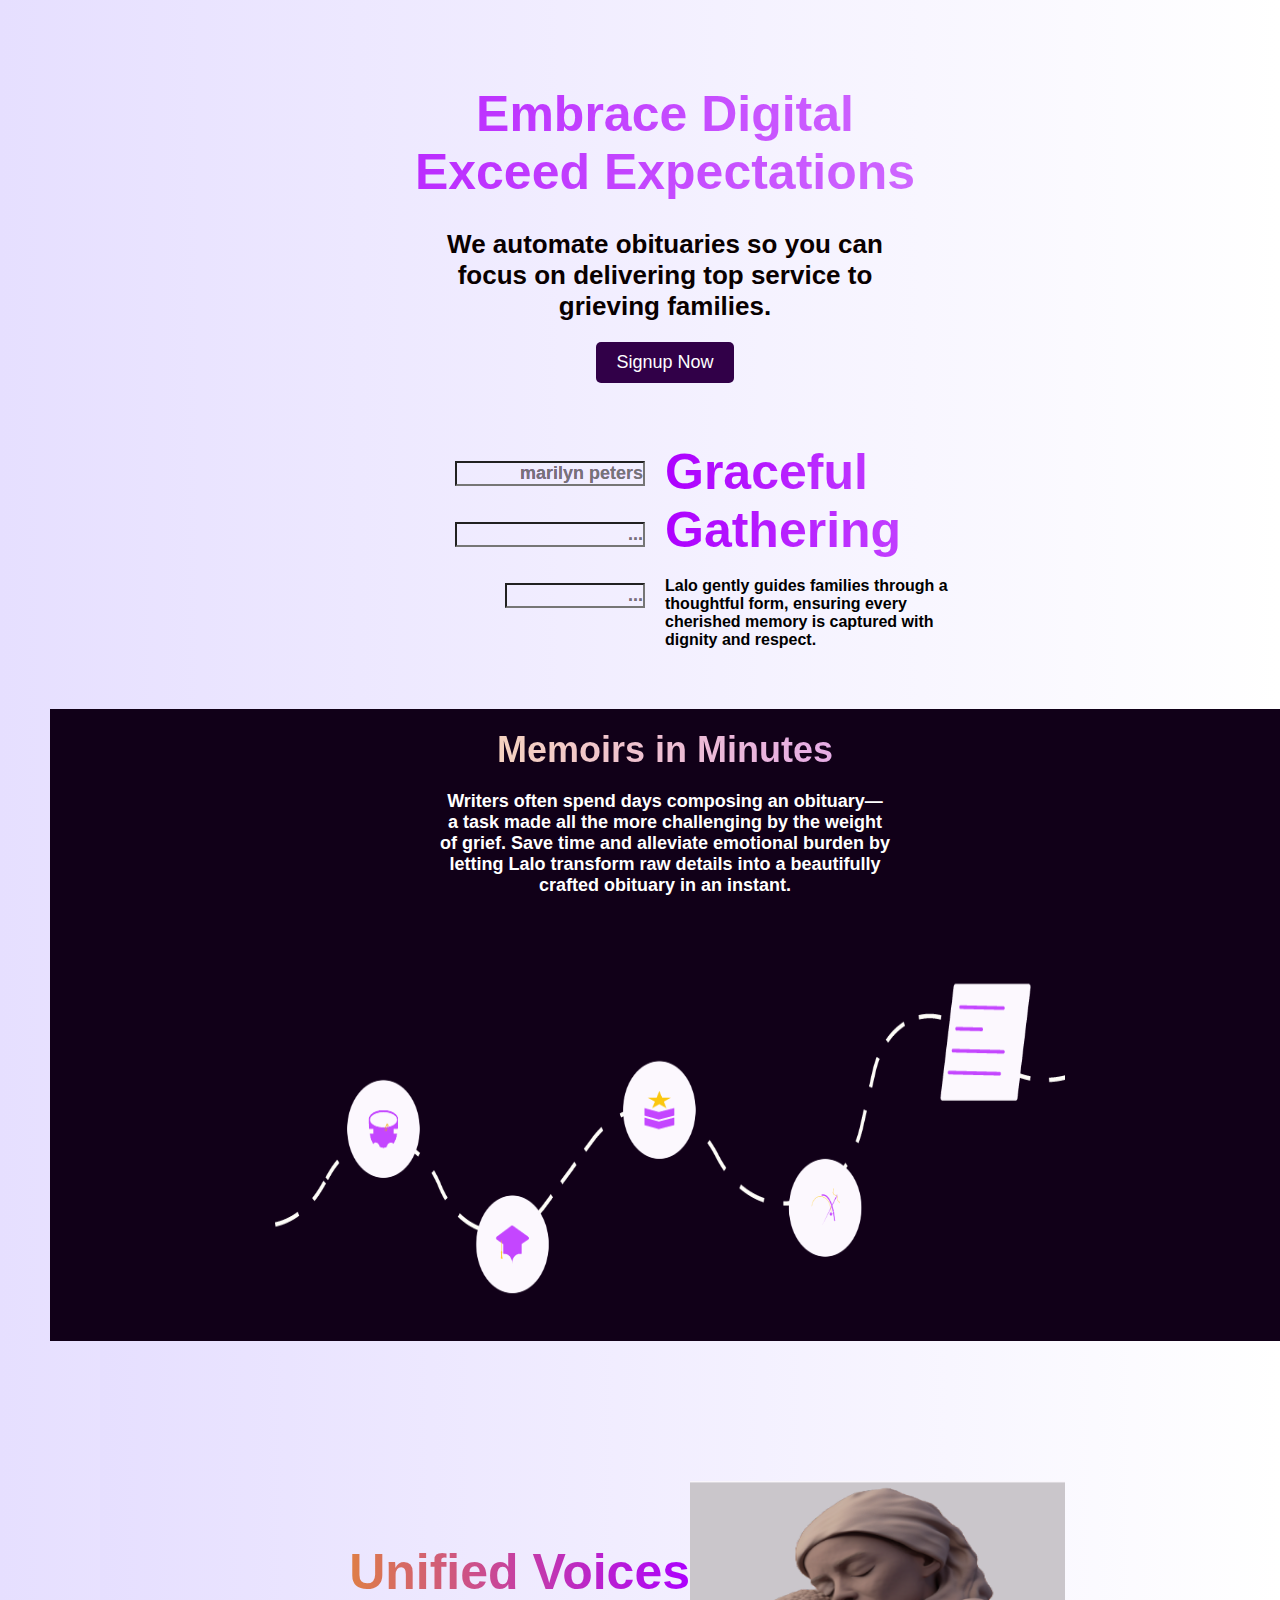
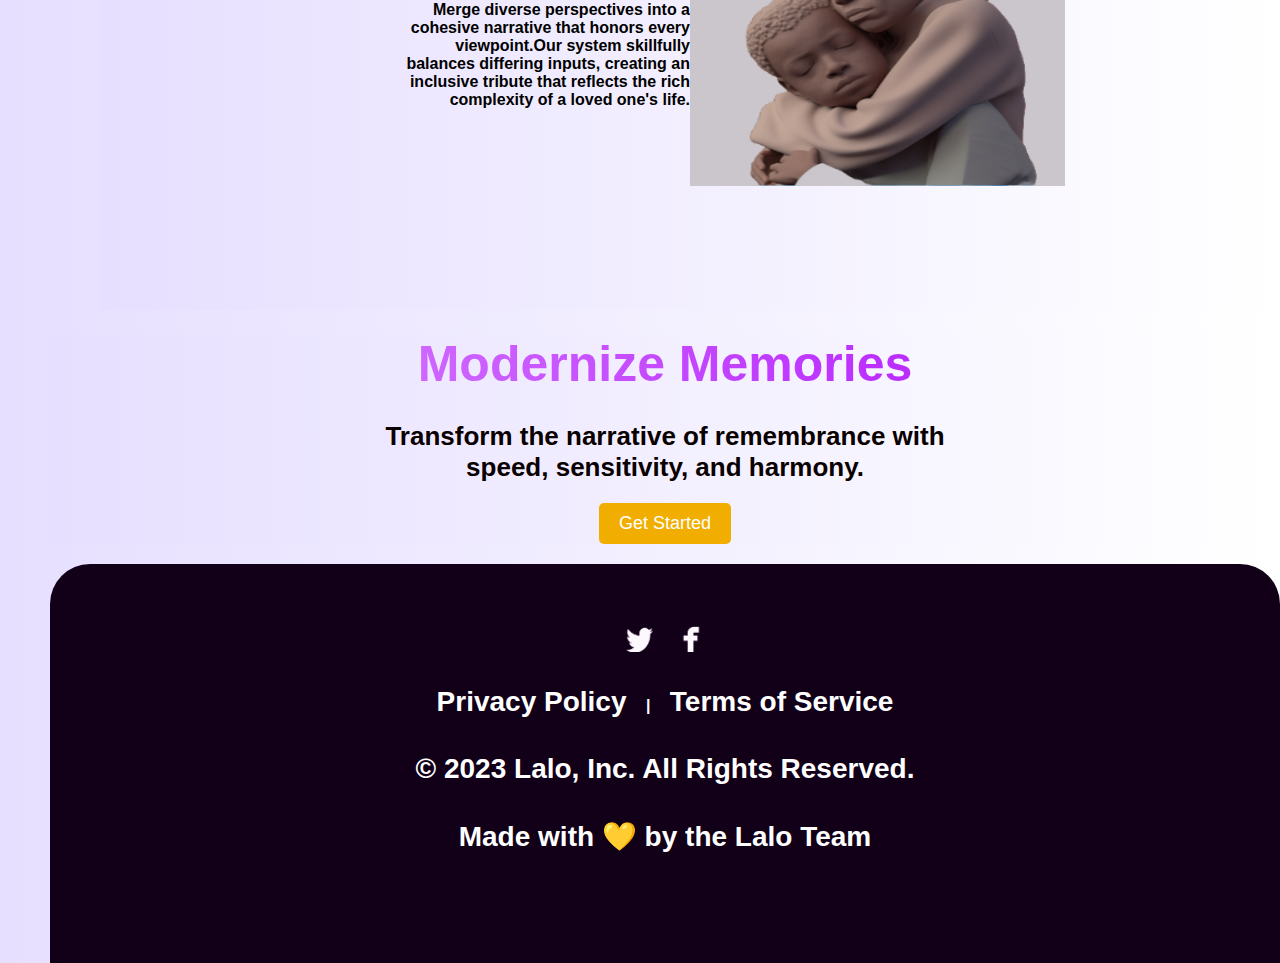
<file: figma_1/index.html>
<!DOCTYPE html>
<html lang="en">
<head>
    <meta charset="UTF-8">
    <meta name="viewport" content="width=device-width, initial-scale=1.0">
    <title>figma_1</title>
    <link rel="stylesheet" href="indexx_css.css"> 
</head>
<body>
    <!-- 1 page ..........................................................................................................1 page -->
    <div>
        <h1 class="linear-text-gradient_1">Embrace Digital
        </h1>
        <h1 class="linear-text-gradient_1">Exceed Expectations</h1>
        <br>
        
        <div id="space">
            <p id="p1"><b>We automate obituaries so you can</b></p>
            <p id="p2"><b>focus on delivering top service to</p>
            <p id="p3"><b>grieving families.</b></p>
        </div>
    
        <div class="button-container">
             <button class="button">Signup Now</button>
        </div>
    </div>
    <!-- 2 page ..........................................................................................................2 page -->
    <div>
        <div class="container_2">
            <div class="left_2">
    
                <div id="pix">
                    <p><br><input class="open_1" type="text" placeholder="marilyn peters"></p><br><br>
                    <p><input class="open_2" type="text" placeholder="..."></p><br><br>
                    <p><input class="open_3" type="text" placeholder="..."></p><br><br>
                </div>
                   
            </div>
            <div class="right_2">
                <h1 class="linear-text-gradient_2">
                    Graceful 
                    </h1>
                    <h1 class="linear-text-gradient_2">
                        Gathering
                    </h1>
                    <br>
                    <div class="ptage">
                        <p>Lalo gently guides families through a</p>
                    <p>thoughtful form, ensuring every</p>
                    <p>cherished memory is captured with</p>
                    <p>dignity and respect.</p>
                    </div>
            </div>
        </div>
    </div>
    <!-- 3 page ..........................................................................................................3 page -->
   <div class="background">
    <div class="container_3">
        <div class="title"><h1 class="linear-text-gradient_3">Memoirs in Minutes</h1></div>
        <div class="paragraph">
           <p>Writers often spend days composing an obituary—</p>
           <p> a task made all the more challenging by the weight </p>
           <p>of grief. Save time and alleviate emotional burden by </p>
           <p>letting Lalo transform raw details into a beautifully </p>
           <p>crafted obituary in an instant.</p> 
           <img src="photo-page-3.png"  width="800" height="400">
        </div>
    </div>
   </div>
   <!-- 4 page ..........................................................................................................4 page -->
   <div class="bg_4">
         <div class="container_4">
            <div class="left_4">
                <h1 class="linear-text-gradient_4">Unified Voices</h1>
                <div id="pix_4"><p>Merge diverse perspectives into a </p>
                    <p>cohesive narrative that honors every </p>
                    <p>viewpoint.Our system skillfully </p>
                    <p>balances differing inputs, creating an</p>  
                    <p>inclusive tribute that reflects the rich</p>
                    <p>complexity of a loved one's life.</p>
                </div>
                
            </div>
            <div class="right_4">
                <img src="image_left_4.png"  width="375" height=" 305">
            </div>
        </div>
   </div>
    <!-- 5 page ..........................................................................................................5 page -->
    <div class="bg_5">
        <h1 class="linear-text-gradient_5">Modernize Memories
        </h1>
        <br>
        <div id="space">
            <p id="p1"><b>Transform the narrative of remembrance with</b></p>
            <p id="p2"><b> speed, sensitivity, and harmony.</p>
        </div>
        <div class="button-container_5">
            <button class="button_5">Get Started</button>
        </div>
    </div>
     <!-- 6 page ..........................................................................................................6 page -->
     <div class="body">
        <footer class="footer">
            <div class="footer-icons">
              <!-- Replace with your actual image paths -->
              <img src="social_media_6.png" alt="Twitter" >
              <img src="social_media_66.png" alt="Facebook">
            </div>
            <div class="footer-links">
              <a href="#">Privacy Policy</a> |
              <a href="#">Terms of Service</a>
            </div>
            <div class="footer-copy">
              &#169 2023 Lalo, Inc. All Rights Reserved.
            </div>
            <div class="footer-love">
              Made with &#128155  by the Lalo Team	
            </div>
          </footer>
     </div>
</body>
</html>
</file>
<file: figma_1/indexx_css.css>
/* styles.css */
*,*::after,*::before{
    box-sizing: border-box;
    padding:0;
    margin: 0;
}
/* 1 page css........................................................................1 page css */
body {
    background-color: #f7f6f9; 
    margin: 0;
    padding: 0;
    font-family: Arial, sans-serif;
    margin-top: 25px;
    
    
}
.linear-text-gradient_1 {
    background: linear-gradient(to right, #AD00FF, #DC92FF);
    -webkit-background-clip: text;
    background-clip: text;
    color: transparent;
    font-size: 50px;
    font-family: Arial, sans-serif;
}
.linear-text-gradient_1{
    text-align: center;
    font-size: 50px;
    padding: 0;
    margin: 0;
}
#space{
    
    margin-top: 10px;

}

/* Smaller text (white) */
#p1{
    color: #090000; 
    font-size: 26px; 
    text-align: center;
    margin:0;
}
#p2{
    color: #090000; 
    font-size: 26px; 
    text-align: center;
    margin:0;
}
#p3{
    color: #090000; 
    font-size: 26px; 
    text-align: center;
    margin:0;
}
/* Button (darker purple with white text) */
.button {
    background-color: #310048; 
    color: #ffffff; 
    padding: 10px 20px;
    border: none;
    border-radius: 5px;
    font-size: 18px;
    cursor: pointer;
    display: block;
    margin: 0 auto;
}

/* Center the button */
.button-container {
    text-align: center;
    margin-top: 20px;
}
/* 2 page css........................................................................2 page css */

body {

    background: linear-gradient(to right, #E6DFFF, #FFFFFF);
    font-family: Arial, sans-serif;
    margin-left:50px;
    padding-top: 60px;
    padding-bottom: 0px;
}
.linear-text-gradient_2 {
    background: linear-gradient(to right,#AD00FF, #DC92FF);
    -webkit-background-clip: text;
    background-clip: text;
    color: transparent;
     font-size: 50px;
    font-family: Arial, sans-serif;
 }

.container_2 {
    display: flex;
    justify-content: space-between;
    align-items: right;
    padding: 60px;
}
#pix{
    padding-right: 20px;

}
.open_1{
    
    text-align: right;
    background: linear-gradient(to right,#AD00FF, #DC92FF);
    -webkit-background-clip: text;
    background-clip: text;
    color: transparent;
    font-family: Arial, sans-serif;
    font-weight: bold;
    border: linear-gradient(to right,#AD00FF, #DC92FF);
    font-size: 18px;
    width: 190px;
}
.open_2{
    
    text-align: right;
    background: linear-gradient(to right,#AD00FF, #DC92FF);
    -webkit-background-clip: text;
    background-clip: text;
    color: transparent;
    font-family: Arial, sans-serif;
    font-weight: bold;
    border: linear-gradient(to right,#AD00FF, #DC92FF);
    font-size: 18px;
    width: 190px;
}
.open_3{
    
    text-align: right;
    background: linear-gradient(to right,#AD00FF, #DC92FF);
    -webkit-background-clip: text;
    background-clip: text;
    color: transparent;
    font-family: Arial, sans-serif;
    font-weight: bold;
    border: linear-gradient(to right,#AD00FF, #DC92FF);
    font-size: 18px;
    width: 140px;
}


.left_2{
    width: 50%;
    padding: 20px;
    text-align:right;
    padding: 0px;
    align-items: right;
}

.right_2{
    width:50%;
    display: inline-block;
    align-items: left;
    text-align: left;
    font-weight: bold;

}
/* 3 page css........................................................................3 page css */
.background{
    background-color: #110018; 
    display: flex;
    justify-content: center;
    align-items: center;
}
.linear-text-gradient_3 {
    background: linear-gradient(to right, #FFEBA5, #DC92FF);
    -webkit-background-clip: text;
    background-clip: text;
    color: transparent;
    font-size: 36px;
    font-family: Arial, sans-serif;
}

.container_3{
    text-align: center;
    color: #ffffff;
    padding: 20px;
}

.title {
    font-size: 36px;
    font-weight: bold;
    margin-bottom: 20px;
}

.paragraph {
    font-size: 18px;
    margin: 0;
}
p{
    margin: 0;
}
img{
    margin-top: 20px;
}
/* 4 page css........................................................................4 page css */
.bg_4{
    background: linear-gradient(to right, #E6DFFF, #FFFFFF);
    font-family: Arial, sans-serif;
    margin-left:50px;
    padding: 60px;
}
.linear-text-gradient_4 {
    background: linear-gradient(to right,#F1AE00, #AD00FF);
    -webkit-background-clip: text;
    background-clip: text;
    color: transparent;
     font-size: 50px;
    font-family: Arial, sans-serif;
 }
.container_4 {
    display: flex;
    justify-content: space-between;
    align-items: center;
    padding: 60px;
}

.left_4{
    width: 50%;
    padding: 20px;
    text-align:right;
    padding: 0px;
}

.right_4{
    width:50%;
    align-items: right;
}
/* 5 page css........................................................................5 page css */
.bg_5{
    background: linear-gradient(to right, #E6DFFF, #FFFFFF);
    margin: 0;
    padding: 0;
    font-family: Arial, sans-serif;
    margin-top: 25px;
}

.linear-text-gradient_5 {
    background: linear-gradient(to right,#DC92FF, #AD00FF);
    -webkit-background-clip: text;
    background-clip: text;
    color: transparent;
    font-size: 50px;
    font-family: Arial, sans-serif;
}
.linear-text-gradient_5{
    text-align: center;
    font-size: 50px;
    padding: 0;
    margin: 0;
}
#space{
    
    margin-top: 10px;

}

/* Smaller text (white) */
.p_5{
    color: #090000; 
    font-size: 26px; 
    text-align: center;
    margin:0;
}
/* Button (darker purple with white text) */
.button_5 {
    background-color: #F1AE00; 
    color: #ffffff; 
    padding: 10px 20px;
    border: none;
    border-radius: 5px;
    font-size: 18px;
    cursor: pointer;
    display: block;
    margin: 0 auto;
}

/* Center the button */
.button-container_5 {
    text-align: center;
    margin-top: 20px;
}
/* 6 page css........................................................................6 page css */
.body{
    margin-top: 20px;
}
.footer {
    border-color: #110018;
    border-top-right-radius:40px;
	  border-top-left-radius:40px;
    background-color:#110018;
    color: white;
    text-align: center;
    padding: 20px 0;
  }
  .footer-icons {
    margin-bottom: 10px;
    padding-top: 30px;
    padding-bottom: 10PX;
    
  }
  .footer-icons img {
    width: 28px;
    height: 28px;
    margin:  10px;
  }
  .footer-links {
    margin-bottom: 10px;
  }
  .footer-links a {
    padding-top: 25px;
    font-size: 28px;
    color: white;
    text-decoration: none;
    margin:  15px;
    padding-bottom: 5px;
  }
  .footer-links a:hover {
    text-decoration: underline;
  }
  .footer-copy {
    padding-top: 25px;
    font-size: 28px;
    padding-bottom:10px ;
  }
  .footer-love{
    padding-top: 25px;
    font-size: 28px;
    padding-bottom: 90px;
  }
  
@media only screen and (max-width: 390px){
    p {
        color: #090000;
        font-size: 20px;
        text-align: center;
        margin: 0;
    }
    .linear-text-gradient {
        background: linear-gradient(to right, #AD00FF, #DC92FF);
        -webkit-background-clip: text;
        background-clip: text;
        color: transparent;
        font-size: 35px;
        font-family: Arial, sans-serif;
    }
}
</file>
